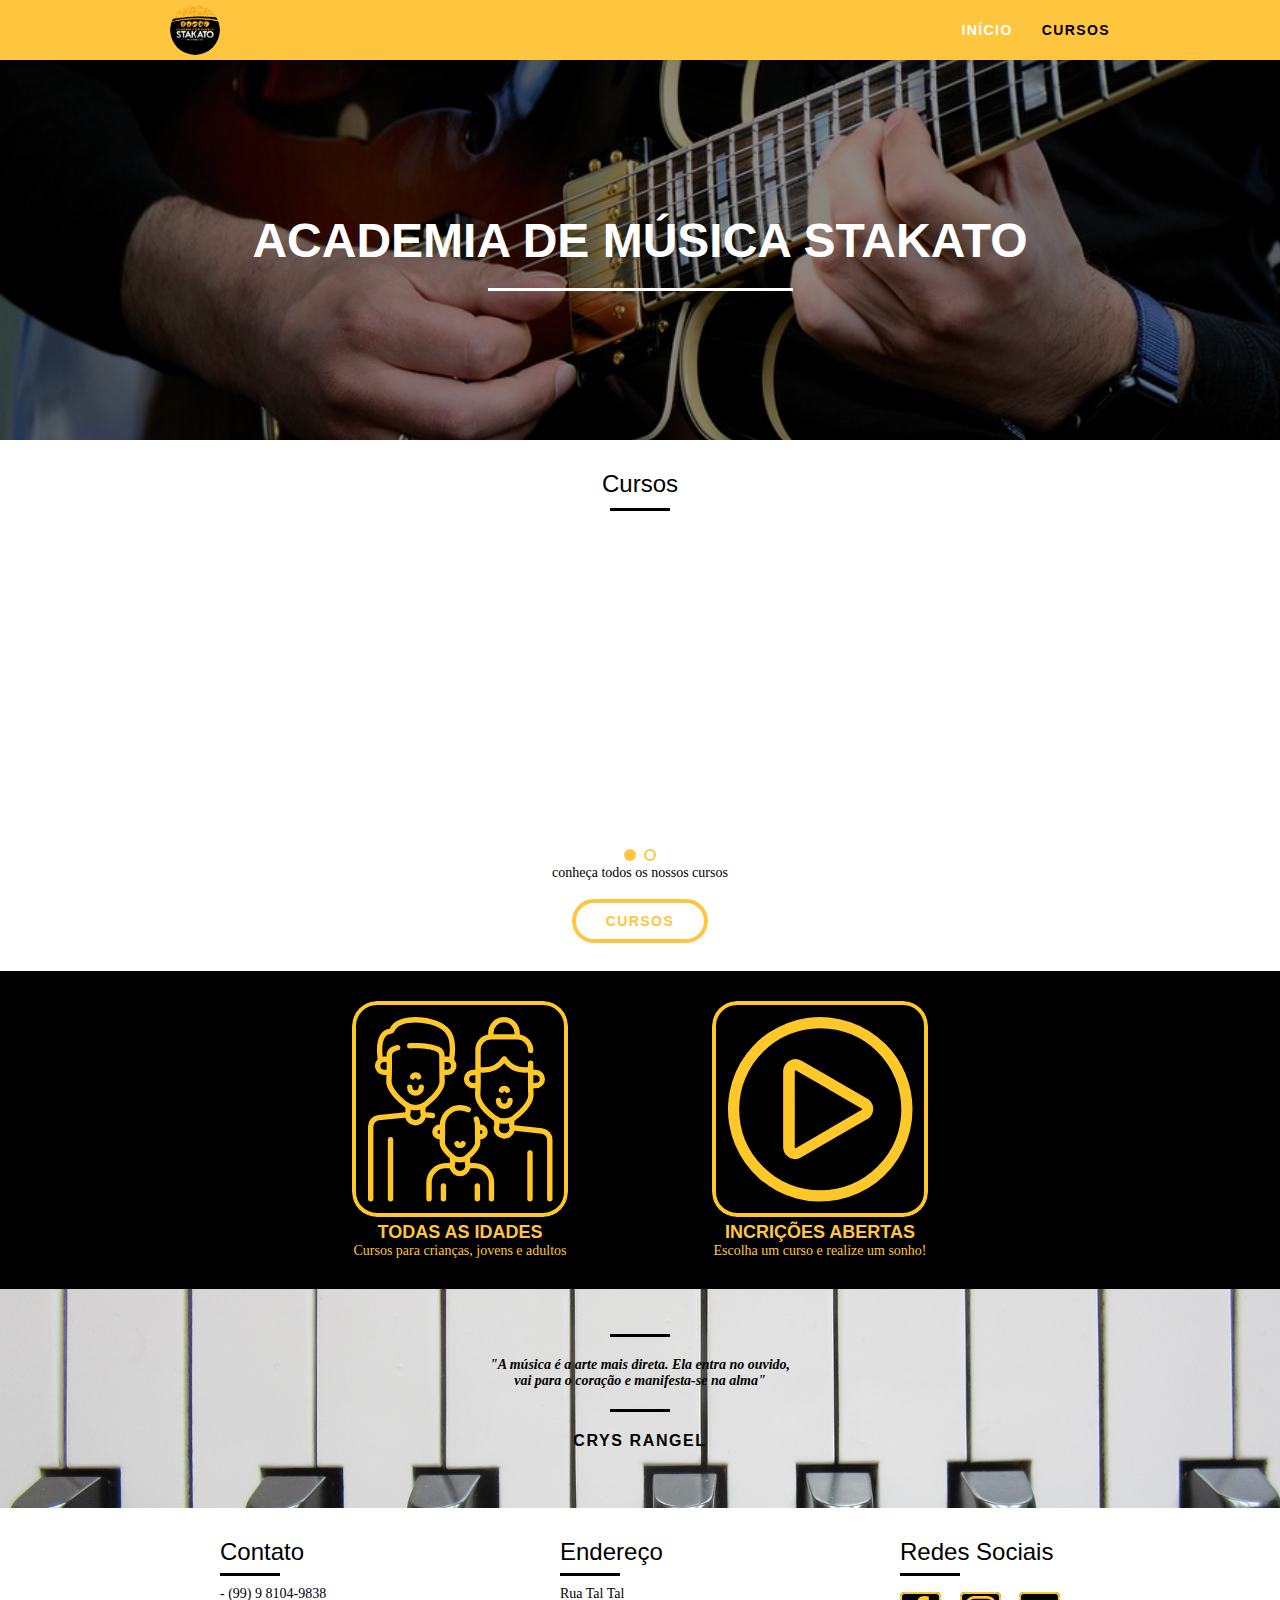
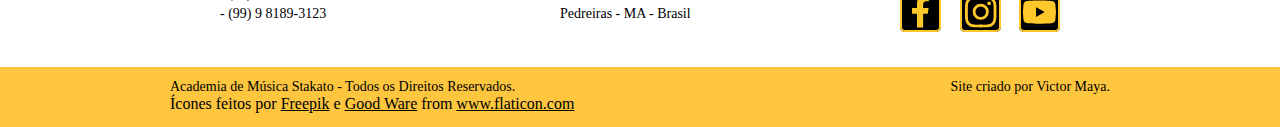
<file: index.html>
<!DOCTYPE html>
<html lang="en">
<head>
    <meta charset="UTF-8">
    <meta name="viewport" content="width=device-width, initial-scale=1.0">
    <link rel="stylesheet" href="./css/normalize.css">
    <link rel="stylesheet" href="./css/reset.css">
    <link rel="stylesheet" href="./css/grid.css">
    <link rel="stylesheet" href="./css/styles.css">
    <link rel="stylesheet" href="./css/responsivo.css">
    <title>Stakato - Início</title>
</head>
<body>
    
    <header class='header'>
        <div class='container'>
            <a href='index.html' class='grid-2 logo' >
                <img src="./assets/home/header/logomenor.svg" alt="">
            </a>
            <nav class='grid-14 header_menu'>
                <ul>
                    <li><a href="index.html"  class='ativo'>Início</a></li>
                    <li><a href="cursos.html">Cursos</a></li>
                    
                </ul>
            </nav>
        </div>
    </header>

    <section class='introducao'>
        <div class="container fadeInDown"  data-anime="500">
            <h1>academia de música stakato</h1>
        </div>
    </section>

    <section class="container cursos">
        <h2>Cursos</h2>
        <div data-slide='slide-cursos' class="fadeInDown"  data-anime="900">
            <ul>
                <li><img src="./assets/home/cursos/curso 1.svg" alt=""></li>
                <li><img src="./assets/home/cursos/curso 2.svg" alt=""></li>
                <li><img src="./assets/home/cursos/curso3.svg" alt=""></li>
            </ul>
            <ul>
                <li><img src="./assets/home/cursos/curso 2.svg" alt=""></li>
                <li><img src="./assets/home/cursos/curso3.svg" alt=""></li>
                <li><img src="./assets/home/cursos/curso 1.svg" alt=""></li>
            </ul>
        </div>
        <div class='callBtn'>
            <p >conheça todos os nossos cursos</p>
            <a href="cursos.html" class="btn">cursos</a>
        </div>
    </section>

    <section class='chamadas'>
        <div class='container'>
            <ul>
                <li class="grid-3 visible">oi</li>
                <li class="grid-4">
                    <img src="./assets/home/chamadas/botao-family.svg" alt="">
                    <h3>todas as idades</h3>
                    <p>Cursos para crianças, jovens e adultos</p>
                </li>
                <li class="grid-2 visible">oi</li>
                <li class="grid-4" >
                    <img src="./assets/home/chamadas/botao-play.svg" alt="">
                    <h3>incrições abertas</h3>
                    <p>Escolha um curso e realize um sonho!</p>
                </li>
            </ul>
        </div>
    </section>

    <section class="quote">
        <div class='container'>
            <p>"A música é a arte mais direta. Ela entra no ouvido,<br/> 
                vai para o coração e manifesta-se na alma"</p>
            <cite>Crys Rangel</cite>
        </div>
    </section>

    <section class='container contato'>
        <ul>
            <li class="grid-4"  id='tipos-contato'>
                <h2>Contato</h2>
                <ul>
                    <li><p>- (99) 9 8104-9838</p></li>
                    <li><p>- (99) 9 8189-3123</p></li>
                </ul>
            </li>
            <li class='grid-4'  id='tipos-contato'>
                <h2>Endereço</h2>
                <ul>
                    <li><p>Rua Tal Tal</p></li>
                    <li><p>Pedreiras - MA - Brasil</p></li>
                </ul>
            </li>
            <li class="grid-3"  id='tipos-contato'>
                <h2>Redes Sociais</h2>
                <ul class="img-redes" >
                    <li>
                        <a href="https://www.facebook.com/stakatooficial/" target="_blank">
                            <img src="./assets/home/contato/face.svg" alt="">
                        </a>
                    </li>
                    <li>
                        <a href="https://www.instagram.com/stakatooficialped/" target="_blank">
                            <img src="./assets/home/contato/insta.svg" alt="">
                        </a>
                    </li>
                    <li>
                        <a href="https://www.youtube.com/channel/UCp4wJwwrc_TV1r-y9E_e5bQ" target="_blank">
                            <img src="./assets/home/contato/youtube.svg" alt="">
                        </a>
                    </li>
                </ul>
            </li>
        </ul>
    </section>
    <section class='marca'>
        <div class="container reservado">
            <p class="grid-12">Academia de Música Stakato - Todos os Direitos Reservados.</p>
            <p class="grid-4 last">Site criado por Victor Maya.</p>
            <div class="grid-16">Ícones feitos por <a href="https://www.flaticon.com/br/autores/freepik" title="Freepik">Freepik</a> e <a href="https://www.flaticon.com/br/autores/good-ware" title="Good Ware">Good Ware</a> from <a href="https://www.flaticon.com/br/" title="Flaticon">www.flaticon.com</a></div>
        </div>
    </section>
    <script src="./js/plugins/simple-slide.js"></script>
    <script src="./js/plugins/simple-anime.js"></script>
    <script src="./js/plugins/script.js"></script>
</body>
</html>
</file>
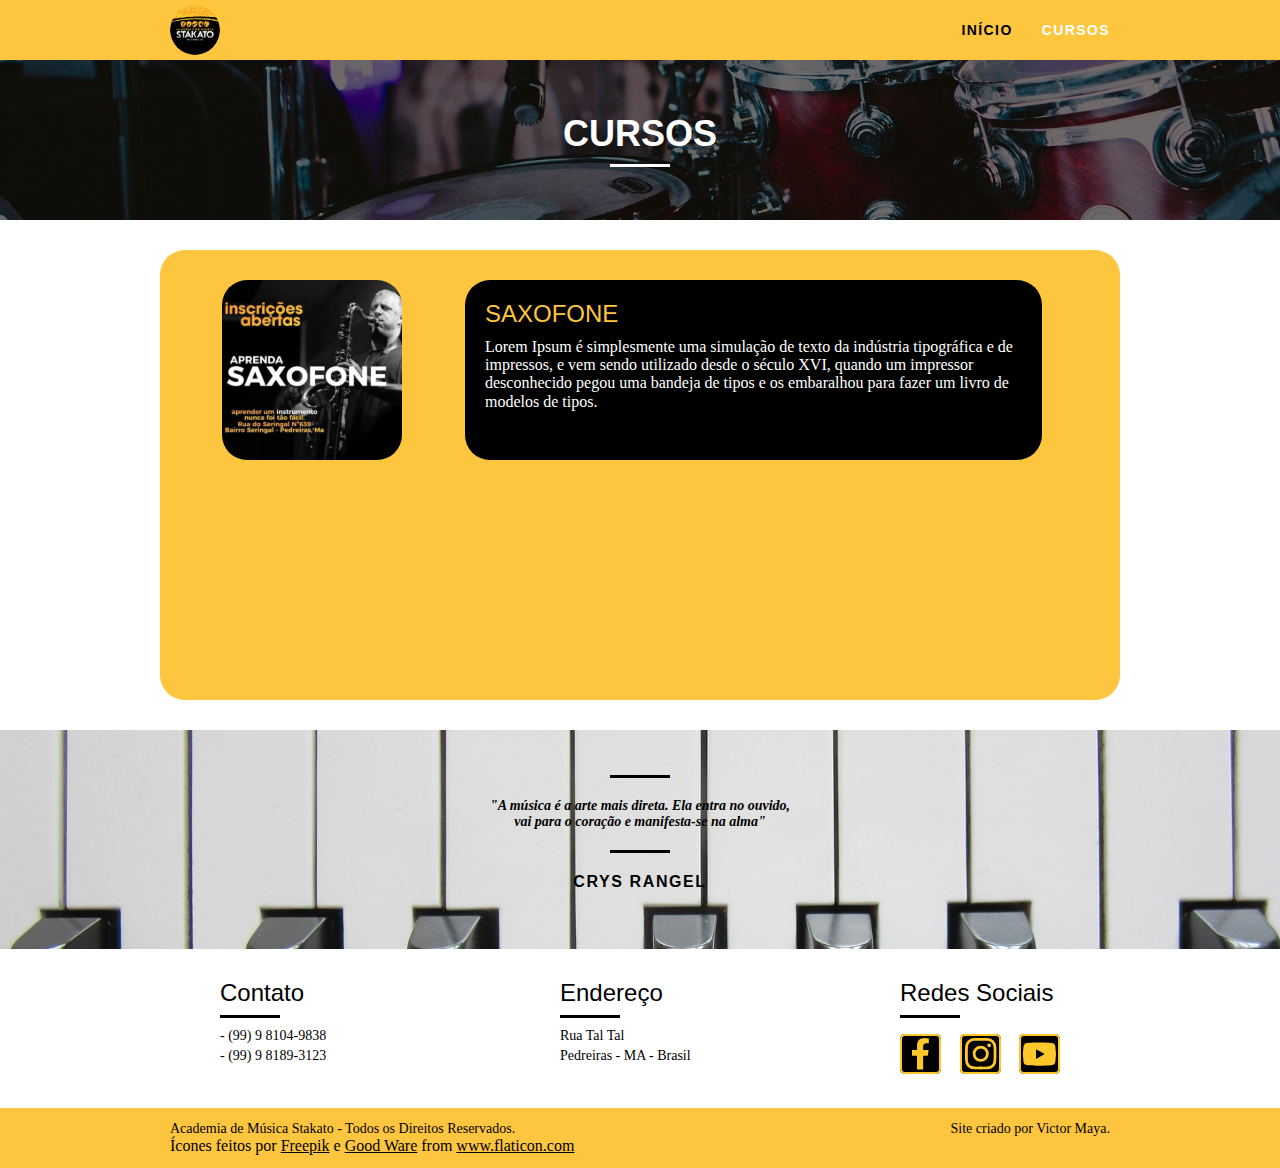
<file: cursos.html>
<!DOCTYPE html>
<html lang="en">
<head>
    <meta charset="UTF-8">
    <meta name="viewport" content="width=device-width, initial-scale=1.0">
    <link rel="stylesheet" href="./css/normalize.css">
    <link rel="stylesheet" href="./css/reset.css">
    <link rel="stylesheet" href="./css/grid.css">
    <link rel="stylesheet" href="./css/styles.css">
    <link rel="stylesheet" href="./css/cursos.css">
    <link rel="stylesheet" href="./css/responsivo.css">
    <title>Stakato - Cursos</title>
</head>
<body>
    
    <header class='header'>
        <div class='container'>
            <a href='index.html' class='grid-2 logo' >
                <img src="./assets/home/header/logomenor.svg" alt="">
            </a>
            <nav class='grid-14 header_menu'>
                <ul>
                    <li><a href="index.html">Início</a></li>
                    <li><a href="cursos.html" class='ativo'>Cursos</a></li>
                    
                </ul>
            </nav>
        </div>
    </header>

    <section class='introducao-cursos'>
        <div class="container">
            <h2>cursos</h2>
        </div>
    </section>

    <section class="container" id='painel'>
        <div class='desc-curso grid-14 fadeInDown' data-anime="500">
            <img id="teste" src="./assets/cursos/perfil-curso/foto1.svg" alt="">
            <div class="conteudo-curso" >
                <h2 class='title-curso' >Saxofone</h2>
                <p class='text-curso'>
                    Lorem Ipsum é simplesmente uma simulação de texto da indústria 
                    tipográfica e de impressos, e vem sendo utilizado desde o século XVI, 
                    quando um impressor desconhecido pegou uma bandeja de tipos e os 
                    embaralhou para fazer um livro de modelos de tipos.
                </p>
            </div>
        </div>
        <div class='desc-curso grid-14 fadeInDown' data-anime="900">
            <div class="conteudo-curso">
                <h2 class='title-curso'>Violino</h2>
                <p class='text-curso'>
                    Lorem Ipsum é simplesmente uma simulação de texto da indústria 
                    tipográfica e de impressos, e vem sendo utilizado desde o século XVI, 
                    quando um impressor desconhecido pegou uma bandeja de tipos e os 
                    embaralhou para fazer um livro de modelos de tipos.
                </p>
            </div>
            <img src="./assets/cursos/perfil-curso/foto2.svg" alt="">
        </div>
        
    </section>

    <section class="quote">
        <div class='container'>
            <p>"A música é a arte mais direta. Ela entra no ouvido,<br/> 
                vai para o coração e manifesta-se na alma"</p>
            <cite>Crys Rangel</cite>
        </div>
    </section>

    <section class='container contato'>
        <ul>
            <li class="grid-4"  id='tipos-contato'>
                <h2>Contato</h2>
                <ul>
                    <li><p>- (99) 9 8104-9838</p></li>
                    <li><p>- (99) 9 8189-3123</p></li>
                </ul>
            </li>
            <li class='grid-4'  id='tipos-contato'>
                <h2>Endereço</h2>
                <ul>
                    <li><p>Rua Tal Tal</p></li>
                    <li><p>Pedreiras - MA - Brasil</p></li>
                </ul>
            </li>
            <li class="grid-3"  id='tipos-contato'>
                <h2>Redes Sociais</h2>
                <ul class="img-redes" >
                    <li>
                        <a href="https://www.facebook.com/stakatooficial/" target="_blank">
                            <img src="./assets/home/contato/face.svg" alt="">
                        </a>
                    </li>
                    <li>
                        <a href="https://www.instagram.com/stakatooficialped/" target="_blank">
                            <img src="./assets/home/contato/insta.svg" alt="">
                        </a>
                    </li>
                    <li>
                        <a href="https://www.youtube.com/channel/UCp4wJwwrc_TV1r-y9E_e5bQ" target="_blank">
                            <img src="./assets/home/contato/youtube.svg" alt="">
                        </a>
                    </li>
                </ul>
            </li>
            
        </ul>
    </section>
    <section class='marca'>
        <div class="container reservado">
            <p class="grid-12">Academia de Música Stakato - Todos os Direitos Reservados.</p>
            <p class="grid-4 last">Site criado por Victor Maya.</p>
            <div class="grid-16">Ícones feitos por <a href="https://www.flaticon.com/br/autores/freepik" title="Freepik">Freepik</a> e <a href="https://www.flaticon.com/br/autores/good-ware" title="Good Ware">Good Ware</a> from <a href="https://www.flaticon.com/br/" title="Flaticon">www.flaticon.com</a></div>
        </div>
    </section>
    <script src="./js/plugins/simple-anime.js"></script>
    <script src="./js/plugins/script.js"></script>
</body>
</html>
</file>
<file: css/grid.css>
*, *:before, *:after {
  -webkit-box-sizing: border-box; 
  -moz-box-sizing: border-box; 
  box-sizing: border-box;
}

.container {
	width: 960px;
	margin: 0 auto;
	padding: 0px;
	position: relative;
}

.container:after, .container:before {
	content: " ";
	display: table;
}

.container:after {
	clear: both;
}

.grid-1, .grid-2, .grid-3, .grid-4, .grid-5, .grid-6, .grid-7, .grid-8, .grid-9, .grid-10, .grid-11, .grid-12, .grid-13, .grid-14, .grid-15, .grid-16, .grid-1-3 {
	float: left;
	margin-left: 10px;
	margin-right: 10px;
}

.grid-1 	{width: 40px;}
.grid-2 	{width: 100px;}
.grid-3 	{width: 160px;}
.grid-4 	{width: 220px;}
.grid-5 	{width: 280px;}
.grid-6 	{width: 340px;}
.grid-7 	{width: 400px;}
.grid-8 	{width: 460px;}
.grid-9 	{width: 520px;}
.grid-10 	{width: 580px;}
.grid-11 	{width: 640px;}
.grid-12 	{width: 700px;}
.grid-13 	{width: 760px;}
.grid-14 	{width: 820px;}
.grid-15 	{width: 880px;}
.grid-16 	{width: 940px;}
.grid-1-3	{width: 300px;}

@media only screen and (min-width: 788px) and (max-width: 979px) {

.container {
	width: 768px;
}

.grid-1		{width: 28px;}
.grid-2		{width: 76px;}
.grid-3		{width: 124px;}
.grid-4		{width: 172px;}
.grid-5		{width: 220px;}
.grid-6		{width: 268px;}
.grid-7		{width: 316px;}
.grid-8		{width: 364px;}
.grid-9		{width: 412px;}
.grid-10	{width: 460px;}
.grid-11	{width: 508px;}
.grid-12	{width: 556px;}
.grid-13	{width: 604px;}
.grid-14	{width: 652px;}
.grid-15	{width: 700px;}
.grid-16	{width: 748px;}
.grid-1-3	{width: 236px;}

}

@media only screen and (max-width: 787px) {
.container {
	width: 300px;
}

.grid-1, .grid-2, .grid-3, .grid-4, .grid-5, .grid-6, .grid-7, .grid-8, .grid-9, .grid-10, .grid-11, .grid-12, .grid-13, .grid-14, .grid-15, .grid-16, .grid-1-3 {
	width: 300px;
	margin: 0 0 20px 0;
	float: none;
}

}
</file>
<file: css/styles.css>
h2{
    text-align: center;
    margin-top: 30px;
    font-size: 24px;
    font-family: Arial, Helvetica, sans-serif;
}
p{
    font-size: 14px;
    font-family: Georgia, 'Times New Roman', Times, serif;
    
}
img{
border-radius: 25px;
}

.visible{
    visibility: collapse;
}


h3{
   font-size: 18px; 
   font-family: Arial, Helvetica, sans-serif;
   font-weight: bold;
   text-transform: uppercase;
}
.btn {
    border: 4px solid #fec63e;
    border-radius: 25px;;
	padding: 10px 30px;
	color: #fec63e;
    font-size: 14px;
    font-family: Arial, Helvetica, sans-serif;
	line-height: 20px;
	text-transform: uppercase;
	font-weight: bolder;
    letter-spacing: .1em;
    
}

.btn:hover{
    background-color: #fec63e;
    border-color: #fec63e;
    color: white;
}

/*Header*/

.header{
    /* position: fixed; */
    top: 0;
    width: 100%;
    background-color: #fec63e;
    z-index: 10;
    height: 60px;
}

.header .logo{
    margin-top: 5px;
    
}

.header_menu{
    text-align: right;
    
}

.header_menu ul li{
    display: inline-block;
    margin-left: 25px;
    margin-top: 20px;
    
    
}

.header_menu ul li a{
    color: black;
    font-family: Arial, Helvetica, sans-serif;
    font-weight: bold;
    text-transform: uppercase;
    letter-spacing: .1em;
    font-size: 14px;
    line-height: 20px;
    
    
}

.header_menu ul li a.ativo{
    color: white;
}

/*introdução*/

.introducao{
    /* margin-top: 80px; */
    width: 100%;
    height: 380px;
    background: url(../assets/home/introducao/capa.svg);
    text-align: center;
}

.introducao h1{
    color: white;
    font-family: Arial, Helvetica, sans-serif;
    text-transform: uppercase;
    font-weight: bold;
    font-size: 48px;
    padding-top: 153px;   
}

.introducao h1::after{
    content: '';
    display: block;
    width: 305px;
    height: 3px;
    background-color: white;
    margin: 20px auto;
}

/* cursos */

.cursos{
    text-align: center;
}

.cursos h2::after{
    content: '';
    display: block;
    width: 60px;
    height: 3px;
    background-color: black;
    margin: 10px auto;
}

.callBtn{
    clear: both;
    margin-bottom: 40px;
}

.cursos ul{
    display: flex;
    justify-content: center;
  }

.cursos ul li{
    margin: 20px 10px;
    
}


.cursos p{
    text-align: center;
    padding: 0px 0px 30px 0px;
}
.cursos a{
    margin: 300px;
}
/*chamadas*/

.chamadas{
    padding: 30px 0;
    background: black;
    color:#fec63e;
}


 .chamadas li{
    text-align: center;
 }

/*quote*/

.quote{
    background: url(../assets/home/quote/piano-650490_1920.png);
    width: 100%;
    height: 219px;
    text-align: center;
    justify-content: center;
}

.quote p{
    padding-top: 25px;
    color: black;
    font-style: italic;
    font-size: 14px;
    font-weight: bold;
    
}

.quote cite{
    font-family: Arial, Helvetica, sans-serif;    
    font-style: normal;
    font-weight: bold;
    text-transform: uppercase;
    letter-spacing: .1em;
}

.quote p:after, .quote p::before{
    content: '';
    display: block;
    width: 60px;
    height: 3px;
    background-color: black;
    margin: 20px auto;
}

/*contato*/
.contato h2{
    text-align: start;
}
.contato h2:after{
    content: '';
    display: block;
    width: 60px;
    height: 3px;
    background-color: black;
    margin: 8px 0;
}

#tipos-contato{
    margin: 0 60px;
}



.contato p{
    line-height: 20px;

}

.contato img{
border-radius: 0px;
padding-bottom: 30px
}

.contato .img-redes{
    padding-top: 8px;
    display: flex;
    justify-content: space-between;
}

/* marca */

.marca{
    width: 100%;
    height: 60px;
    display: flex;
    align-items: center;
    background-color: #fec63e ;
}

.last{
    text-align: end;
}

.reservado a{
    text-decoration: underline;
    color: black;
}

.reservado a:hover{
    color: #fec63e;
    background-color: black;
    border-radius: 5px;
    box-shadow: 3px 3px 3px black;
}


/* Slide */

[data-slide] {
    position: relative;
  }
  [data-slide] > * {
    position: absolute;
    top: 0px;
    opacity: 0;
  }
  [data-slide] > .active {
    position: relative;
    opacity: 1;
    transition: opacity 1000ms;
    z-index: 1;
  }


  [data-slide-nav] {
    display: block;
    justify-content: center;
    text-align: center;
  }
  [data-slide-nav] > button {
    display: inline-block;
    width: 12px;
    margin: 4px;
    height: 12px;
    border: none;
    padding: 0px;
    border: 2px solid;
    border-color: #fec63e;
    border-radius: 6px;
    background: white;
    text-indent: -100px;
    overflow: hidden;
  }
  [data-slide-nav] > button.active {
    background: #fec63e;
  }

/* ANIMAÇÃO */

[data-anime] {
    opacity: 0;
  }
  .fadeInDown {
    transform: translate3d(0,-20px,0);
  }
  .fadeInUp {
    transform: translate3d(0,20px,0);
  }
  .fadeInRight {
    transform: translate3d(20px,0,0);
  }
  .fadeInLeft {
    transform: translate3d(-20px,0,0);
  }
  .anime {
    opacity: 1;
    transform: none;
    transition: transform .8s, opacity .8s;
  }
  
  /* 7 CSS personalizado dependendo da animação desejada */
</file>
<file: css/responsivo.css>
/* para tablet */
@media only screen and (min-width: 788px) and (max-width: 979px) {
  /* HOME */
  .header{
    position: relative;
    
  }

  .introducao, .introducao-cursos, .introducao-contato{
    margin-top: 0;
    
  }

  .introducao h1{
    padding-top: 125px;
    
  }
  .cursos ul li{
    margin: 0 auto;
  }
  .cursos ul .grid-5{
    width: auto;
  }

  #tipos-contato{
    margin: 0 50px;
}

  .contato .img-redes li, .secao-contato .img-redes li{
    margin-right: 5px;

  }

  .cursos ul{
    display: flex;
    flex-direction: column;
  }

  .cursos ul .meio{
    margin: 0px auto;
  }

  .conteudo-curso{
    width: 440px;
  }
}






/* para celular */
@media only screen and (max-width: 787px) {

  .introducao, .introducao-cursos, .introducao-contato{
    margin-top: 0;
    
  }

  
  .introducao h1{
    padding-top: 95px;
    
  }
  .header {
    height: 120px;
    position: relative;
  }
  .header .logo{
    display: block;
    text-align: center;
  }
  .header_menu{
    text-align: center;
  }

  .header_menu ul li {
    margin: 0 5px;
  }

  .cursos ul li{
    margin: 0 auto;
  }
  .cursos ul .grid-5{
    width: auto;
  }

  .cursos ul{
    display: flex;
    flex-direction: column;
  }


  .cursos .callBtn .btn{
    margin: 0 auto;
  }

  .contato ul{
    padding: 0 auto;
    display: flex;
    flex-direction: column;


  }
  .contato h2{
    padding-top: 5px;

  }


  .contato .img-redes, .secao-contato .img-redes{
    display: flex;
    justify-content: start;
    flex-direction: row;
  }
  .visible{
    position: absolute;
  }
  .contato .img-redes ul, .secao-contato .img-redes ul{
    margin-top: 0;

  }
  .contato .img-redes li, .secao-contato .img-redes li{
    margin-right: 5px;

  }
  
  .marca{
    width: 100%;
    height: auto;
    display: flex;
    align-items: center;
    background-color: #fec63e ;
  }

  .marca .reservado .grid-12, .marca .reservado .grid-4, .marca .reservado .grid-16{
    text-align: center;
    margin: 10px 0;
    width: auto;
  }

  .desc-curso{
    flex-direction: column;

  }

  .desc-curso.grid-14{
    width: 100%;
  }
  .desc-curso:nth-child(2){
    flex-direction: column-reverse;
  }

  .conteudo-curso{
    margin-top: 10px;
    width: 100%;
    height: auto;
  }
    
  
  

}
</file>
<file: css/cursos.css>
/*introdução*/
.introducao-cursos{
    /* margin-top: 80px; */
    width: 100%;
    height: 160px;
    background: url(../assets/cursos/capa/fundo.svg);
    text-align: center;
    margin-bottom: 30px;
}

.introducao-cursos h2{
    color:white;
    font-size: 36px;
    text-transform: uppercase;
    font-weight: bold;
    line-height: 40px;
    margin-top: 54px;
}

.introducao-cursos h2::after{
    content: '';
    display: block;
    width: 60px;
    height: 3px;
    background-color: white;
    margin: 10px auto;
}

/*cards-cursos*/

#painel{
    border-radius: 25px;
    background-color:#fec63e;
    height: auto;
    padding: 15px 62px;
    margin-bottom: 30px;;

}

.desc-curso{
    display: flex;
    margin: 15px 0;
    justify-content: space-between;
}

.conteudo-curso{
    display: flex;
    flex-direction: column;
    align-items: flex-start;
    width: 577px;
    height: 180px;
    background-color: black;
    border-radius: 25px;
    padding: 20px;
}

.title-curso{
    color: #fec63e;
    margin: 0;
    text-transform: uppercase;
}

.text-curso{
    color: white;
    margin-top: 10px;
    font-size: 16px;
}


/* animações */

[data-anime] {
  opacity: 0;
}

.fadeInDown {
  transform: translate3d(0,-20px,0);
}

.anime {
  opacity: 1;
  transform: none;
  transition: transform .8s, opacity .8s;
}
</file>
